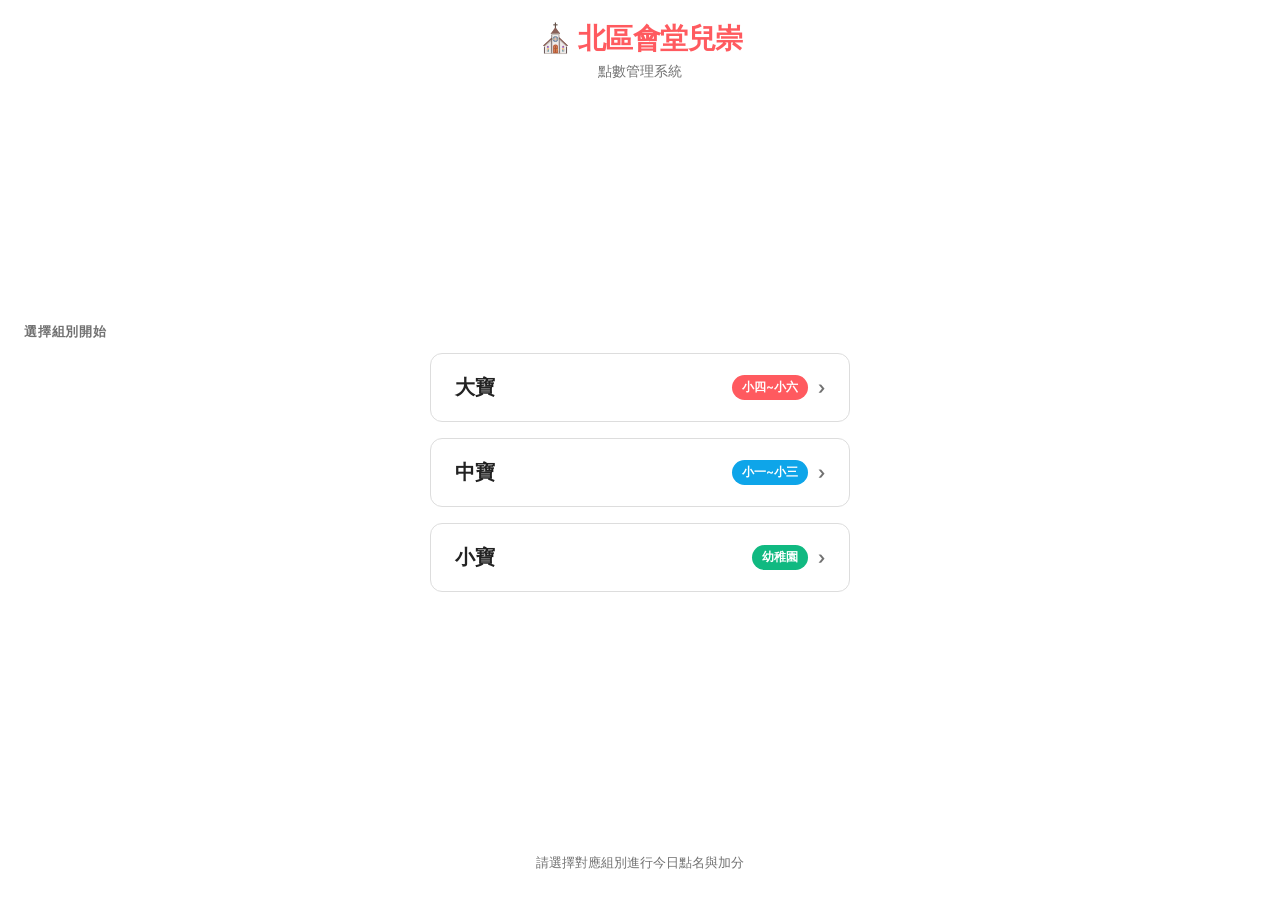
<file: index.html>
<!DOCTYPE html>
<html lang="zh-TW">

<head>
    <meta charset="UTF-8">
    <meta name="viewport" content="width=device-width, initial-scale=1.0">
    <title>北區會堂兒崇點數系統</title>
    <link rel="preconnect" href="https://fonts.googleapis.com">
    <link rel="preconnect" href="https://fonts.gstatic.com" crossorigin>
    <link href="https://fonts.googleapis.com/css2?family=Inter:wght@400;500;600;700&display=swap" rel="stylesheet">
    <style>
        @import url('https://fonts.googleapis.com/css2?family=Inter:wght@400;500;600;700&display=swap');

        :root {
            --primary: #FF5A5F;
            --bg: #FFFFFF;
            --surface: #F7F7F7;
            --border: #DDDDDD;
            --text-main: #222222;
            --text-sub: #717171;
            --font: 'Inter', 'Noto Sans TC', Arial, sans-serif;
            --radius: 12px;
        }

        *,
        *::before,
        *::after {
            box-sizing: border-box;
            margin: 0;
            padding: 0;
        }

        body {
            font-family: var(--font);
            background: var(--bg);
            color: var(--text-main);
            display: flex;
            flex-direction: column;
            min-height: 100vh;
            -webkit-font-smoothing: antialiased;
        }

        /* Header */
        .header {
            padding: 20px 24px 8px;
            text-align: center;
        }

        .logo {
            font-size: 28px;
            font-weight: 700;
            color: var(--primary);
            letter-spacing: -0.5px;
        }

        .subtitle {
            font-size: 14px;
            color: var(--text-sub);
            margin-top: 4px;
        }

        /* Main */
        .main {
            flex: 1;
            display: flex;
            flex-direction: column;
            align-items: center;
            justify-content: center;
            padding: 32px 24px 48px;
            gap: 16px;
        }

        .section-label {
            font-size: 13px;
            font-weight: 600;
            color: var(--text-sub);
            letter-spacing: .8px;
            text-transform: uppercase;
            align-self: flex-start;
            width: 100%;
            max-width: 420px;
            margin-bottom: -4px;
        }

        /* Group buttons */
        .group-btn {
            display: flex;
            align-items: center;
            justify-content: space-between;
            background: var(--bg);
            border: 1.5px solid var(--border);
            border-radius: var(--radius);
            padding: 20px 24px;
            width: 100%;
            max-width: 420px;
            cursor: pointer;
            font-family: var(--font);
            font-size: 20px;
            font-weight: 600;
            color: var(--text-main);
            transition: border-color .2s, box-shadow .2s, transform .1s;
            text-decoration: none;
        }

        .group-btn:hover {
            border-color: var(--primary);
            box-shadow: 0 2px 12px rgba(255, 90, 95, .15);
        }

        .group-btn:active {
            transform: scale(.98);
        }

        .group-btn .badge {
            font-size: 12px;
            font-weight: 600;
            padding: 4px 10px;
            border-radius: 999px;
            color: #fff;
        }

        .badge.red {
            background: #FF5A5F;
        }

        .badge.blue {
            background: #0EA5E9;
        }

        .badge.green {
            background: #10B981;
        }

        .arrow {
            color: var(--text-sub);
            font-size: 18px;
        }

        /* Divider */
        .divider {
            width: 100%;
            max-width: 420px;
            height: 1px;
            background: var(--border);
            margin: 8px 0;
        }

        /* Footer note */
        .footer-note {
            text-align: center;
            font-size: 13px;
            color: var(--text-sub);
            padding: 12px 24px 28px;
        }
    </style>
</head>

<body>
    <div class="header">
        <div class="logo">⛪ 北區會堂兒崇</div>
        <div class="subtitle">點數管理系統</div>
    </div>

    <div class="main">
        <div class="section-label">選擇組別開始</div>

        <button class="group-btn" onclick="signin('大寶')">
            <span>大寶</span>
            <div style="display:flex;align-items:center;gap:10px;">
                <span class="badge red">小四~小六</span>
                <span class="arrow">›</span>
            </div>
        </button>

        <button class="group-btn" onclick="signin('中寶')">
            <span>中寶</span>
            <div style="display:flex;align-items:center;gap:10px;">
                <span class="badge blue">小一~小三</span>
                <span class="arrow">›</span>
            </div>
        </button>

        <button class="group-btn" onclick="signin('小寶')">
            <span>小寶</span>
            <div style="display:flex;align-items:center;gap:10px;">
                <span class="badge green">幼稚園</span>
                <span class="arrow">›</span>
            </div>
        </button>
    </div>

    <div class="footer-note">請選擇對應組別進行今日點名與加分</div>

    <script>
        function signin(group) {
            window.location = "signin.html?group=" + group;
        }
    </script>
</body>

</html>
</file>
